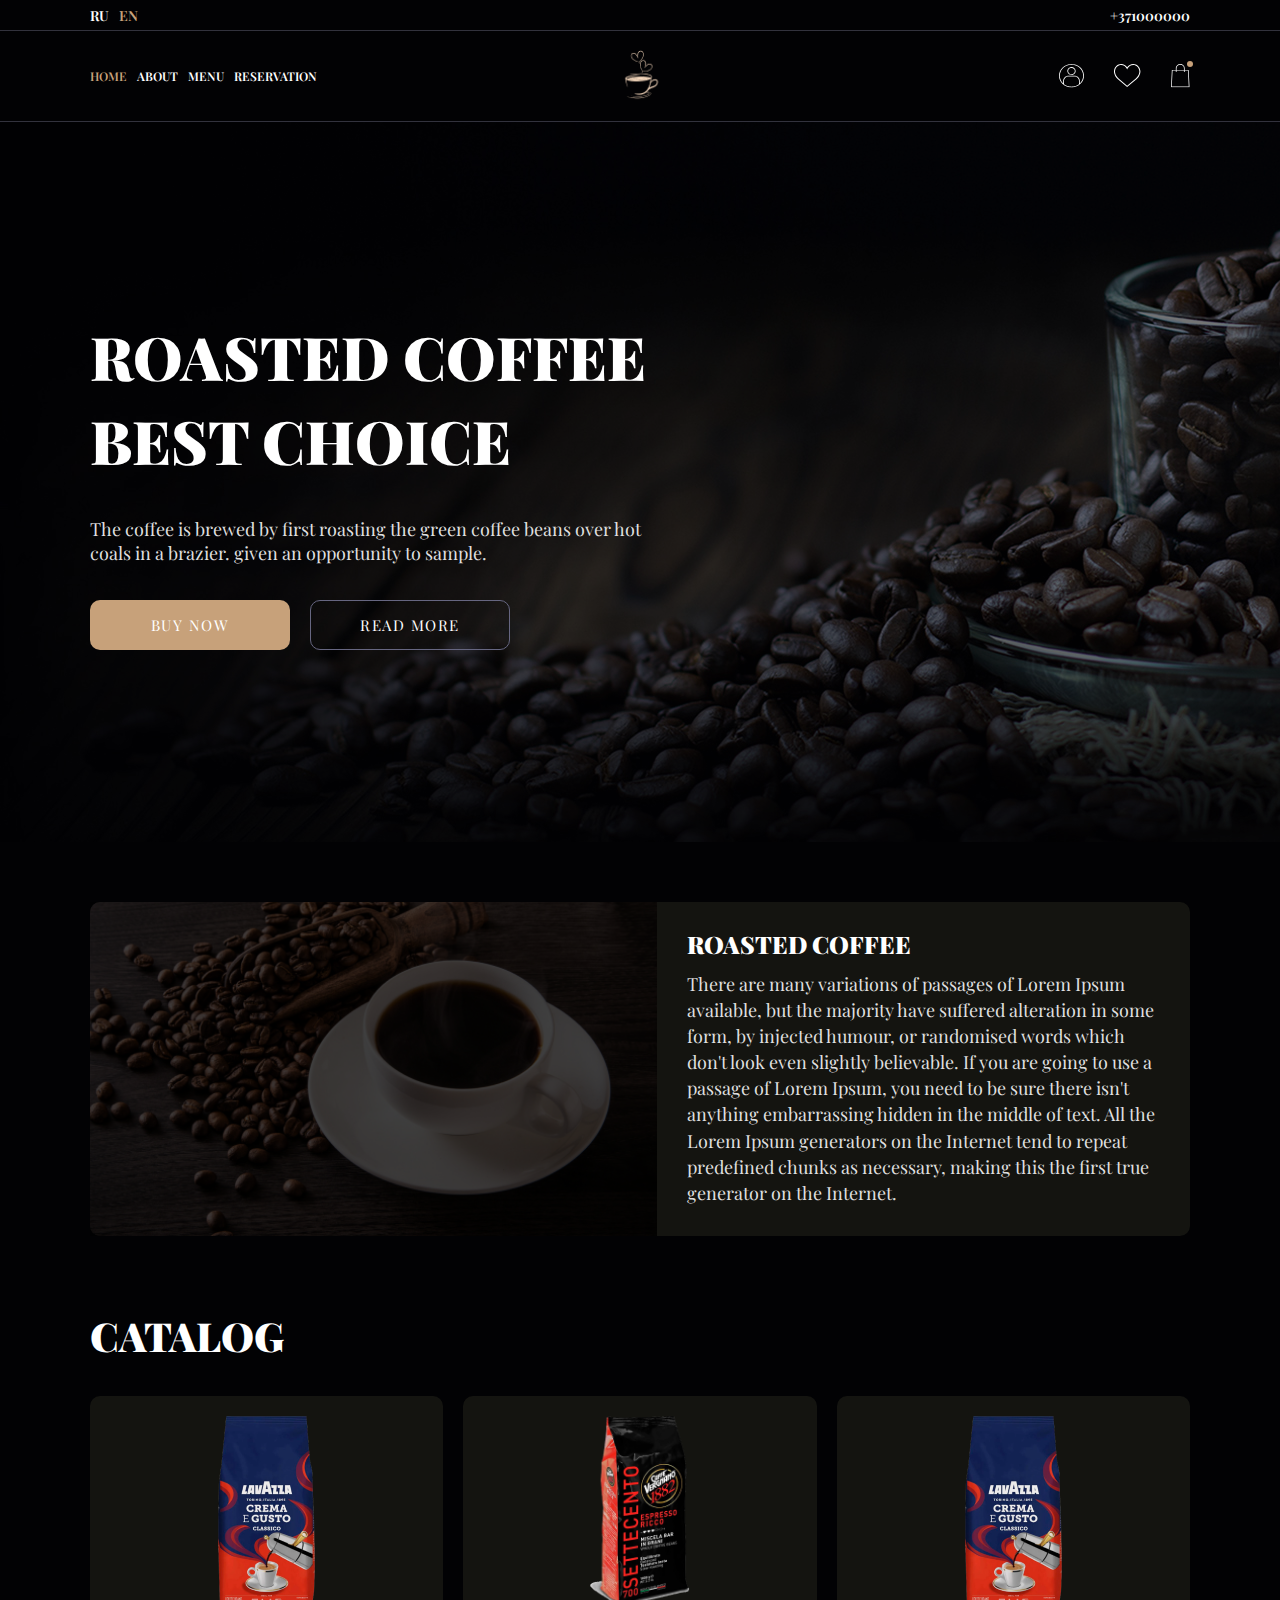
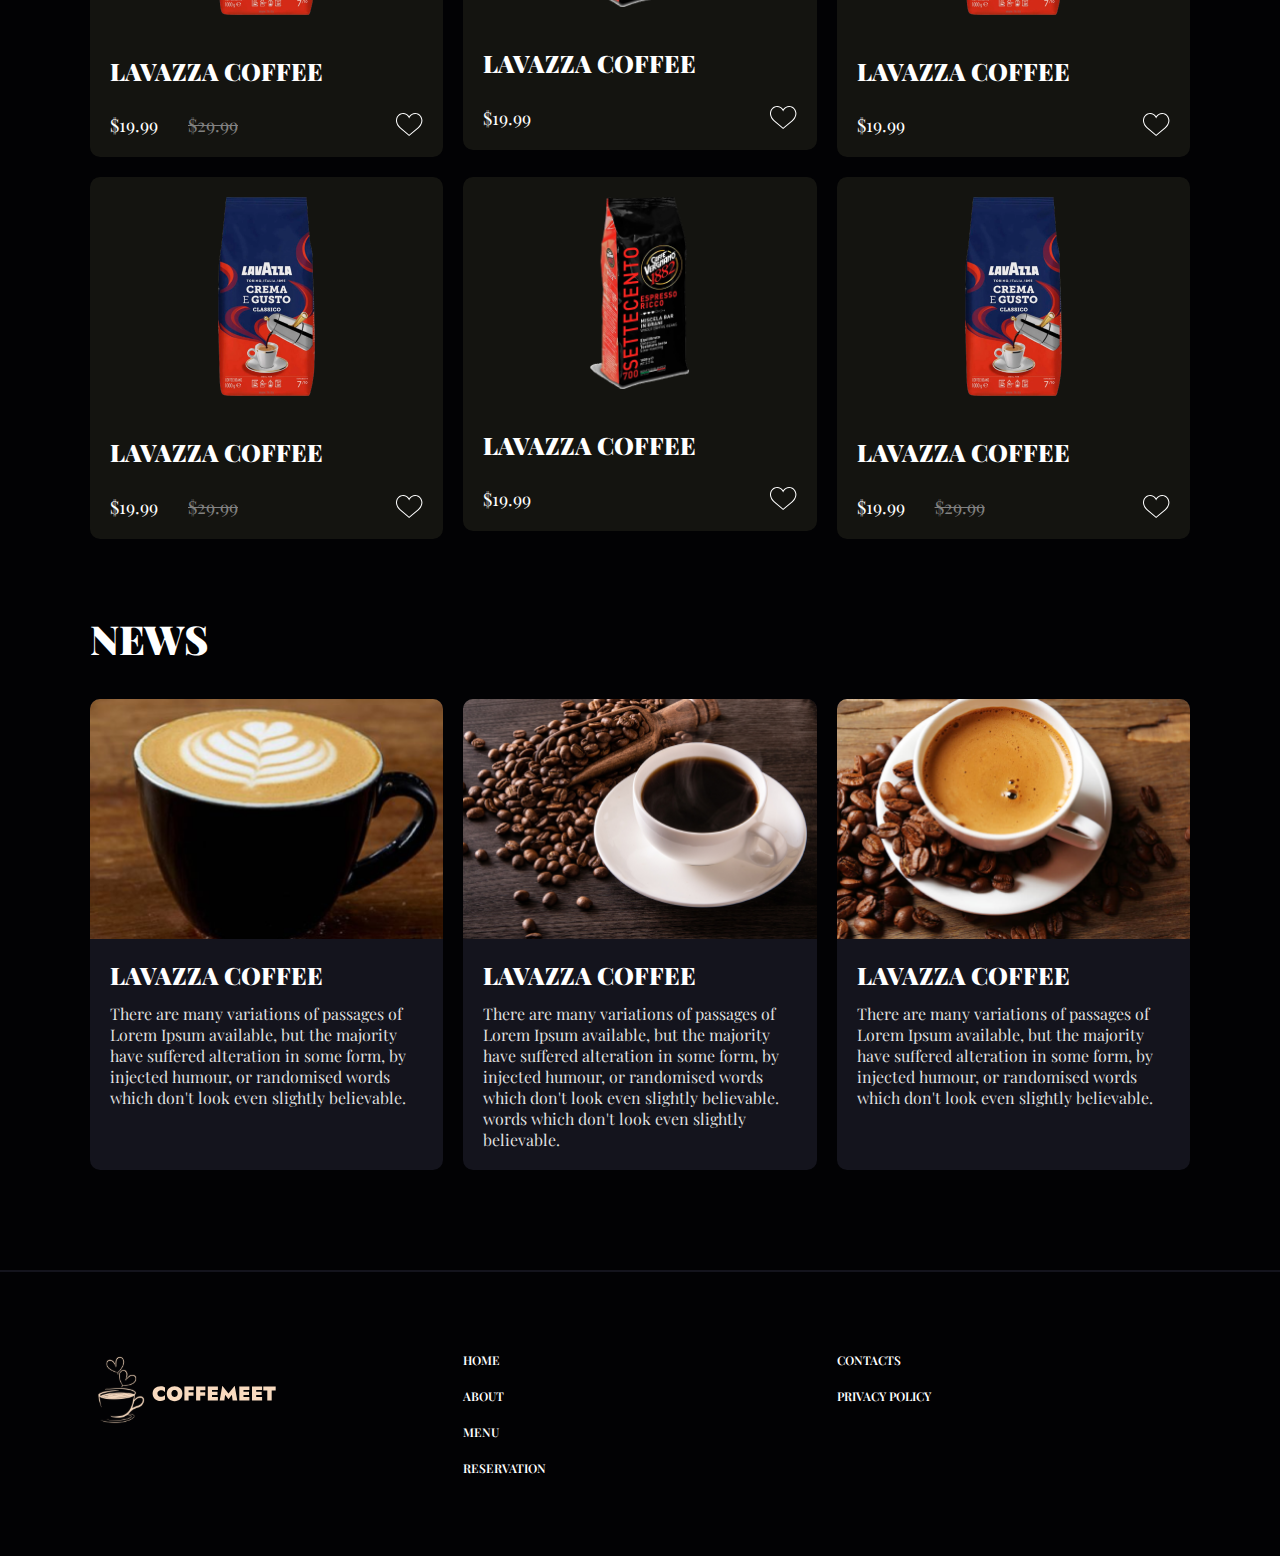
<file: index.html>
<!DOCTYPE html>
<html lang="en">
<head>
    <meta charset="UTF-8">
    <meta name="viewport" content="width=device-width, initial-scale=1.0">
    <title>Main page</title>
    <link rel="stylesheet" href="/css/style.css">
</head>
<body>
    <header class="header">
            <div class="header__line">
                <div class="container">
                    <div class="header__line-wrappeer">
                        <div class="header__lng">
                            <a href="#">Ru</a>
                            <a href="#" class="active">En</a>
                        </div>
                        <a href="#" class="header__phone">+371000000</a>  
                    </div>
                </div>
            </div>
        <div class="container">
            <div class="header__wrapper">
                <div class="header__block">
                    <nav class="nav">
                        <a class="nav__link active" href="#">Home</a>
                        <a class="nav__link" href="#">About</a>
                        <a class="nav__link" href="#">Menu</a>
                        <a class="nav__link" href="#">Reservation</a>
                    </nav>
                </div>
                <a href="#" class="logo">
                    <img src="/img/logo.png" alt="logo">
                </a>
                <div class="header__block right">
                    <div class="header__actions">

                    <a class="header__link" href="">
                        <img src="/img/profile.svg" alt="profile">
                    </a>

                    <a class="header__link" href="">
                        <img src="/img/favorite.svg" alt="favorite">
                    </a>

                    <a class="header__link" href="">
                        <img src="/img/cart.svg" alt="cart">
                        <span class="header__link-event"></span>
                    </a>
                    </div>
                </div>
            </div>
        </div>
    </header>
    <div class="intro" style="background-image: url(/img/intro1.jpg);">
        <div class="container">
            <div class="intro__wrapper">
                <div class="intro__block">
                    <h1 class="intro__title">Roasted coffee best choice</h1>
                    <p class="intro__text">
                        The coffee is brewed by first roasting the green coffee beans over hot coals in a brazier. given an opportunity to sample.
                    </p>
                    <div class="intro__actions" >
                        <a class="btn btn-main" href="#">
                            Buy now
                        </a>
                        <a class="btn btn-secondary" href="#">
                            read more
                        </a>
                            
                    </div>
                </div>
            </div>
            <!-- /intro__wrapper -->
        </div> 
        <!-- /container -->
    </div>  
    <!-- /intro  -->
    <div class="container">
        <div class="info__block">
            <div class="info__img-wrapper">
                <img class="info__img" src="/img/info.jpg" alt="">
            </div>
            <div class="info__item">
                <div class="info__title">
                    Roasted Coffee
                </div>
                <div class="info__text">
                    There are many variations of passages of Lorem Ipsum available, but the majority have suffered alteration in some form, by injected humour, or randomised words which don't look even slightly believable. If you are going to use a passage of Lorem Ipsum, you need to be sure there isn't anything embarrassing hidden in the middle of text. All the Lorem Ipsum generators on the Internet tend to repeat predefined chunks as necessary, making this the first true generator on the Internet.
                </div>
            </div>
        </div>
    </div>
    <!-- info -->
    <div class="container">
        <h2 class="block__title">
            Catalog
        </h2>
        <div class="block__wrapper">
            <div class="products__block">
                <a class="products__item" href="/opened_product.html">
                    <img class="products__img" src="/img/product.png" alt="">
                    <h3 class="products__title">
                        Lavazza coffee
                    </h3>
                    <div class="products__footer">
                        <div class="products__price">
                            $19.99
                            <del>$29.99</del>
                        </div>
                        <button type="button" class="products__favorite">
                            <img src="/img/favorite.svg" alt="">
                        </button>
                    </div>
                </a>
            </div>
            <!-- 2 block -->
            <div class="products__block">
                <a class="products__item" href="#">
                    <img class="products__img" src="/img/product2 1.png" alt="">
                    <h3 class="products__title">
                        Lavazza coffee
                    </h3>
                    <div class="products__footer">
                        <div class="products__price">
                            $19.99
                            
                        </div>
                        <button type="button" class="products__favorite">
                            <img src="/img/favorite.svg" alt="">
                        </button>
                    </div>
                </a>
            </div>
            <!-- 3 block -->
            <div class="products__block">
                <a class="products__item" href="#">
                    <img class="products__img" src="/img/product.png" alt="">
                    <h3 class="products__title">
                        Lavazza coffee
                    </h3>
                    <div class="products__footer">
                        <div class="products__price">
                            $19.99
                           
                        </div>
                        <button type="button" class="products__favorite">
                            <img src="/img/favorite.svg" alt="">
                        </button>
                    </div>
                </a>
            </div>
            <!-- 4 block -->
            <div class="products__block">
                <a class="products__item" href="/opened_product.html">
                    <img class="products__img" src="/img/product.png" alt="">
                    <h3 class="products__title">
                        Lavazza coffee
                    </h3>
                    <div class="products__footer">
                        <div class="products__price">
                            $19.99
                            <del>$29.99</del>
                        </div>
                        <button type="button" class="products__favorite">
                            <img src="/img/favorite.svg" alt="">
                        </button>
                    </div>
                </a>
            </div>
            <!-- 5 -->
            <div class="products__block">
                <a class="products__item" href="#">
                    <img class="products__img" src="/img/product2 1.png" alt="">
                    <h3 class="products__title">
                        Lavazza coffee
                    </h3>
                    <div class="products__footer">
                        <div class="products__price">
                            $19.99
                            
                        </div>
                        <button type="button" class="products__favorite">
                            <img src="/img/favorite.svg" alt="">
                        </button>
                    </div>
                </a>
            </div>
            <!-- 6 -->
            <div class="products__block">
                <a class="products__item" href="#">
                    <img class="products__img" src="/img/product.png" alt="">
                    <h3 class="products__title">
                        Lavazza coffee
                    </h3>
                    <div class="products__footer">
                        <div class="products__price">
                            $19.99
                            <del>$29.99</del>
                        </div>
                        <button type="button" class="products__favorite">
                            <img src="/img/favorite.svg" alt="">
                        </button>
                    </div>
                </a>
            </div>

        </div>
        <div class="block__title">
            News
        </div>
        <div class="news__wrapper">
            <div class="news__block">
                <a href="#" class="news__item">
                    <img class="news__img"  src="img/product1.1.png" alt="coffee">
                    <div class="news__content">
                        <h3 class="news__title">
                            Lavazza coffee
                        </h3>
                        <p class="news__text">There are many variations of passages of Lorem Ipsum available, but the majority have suffered alteration in some form, by injected humour, or randomised words which don't look even slightly believable.</p>
                    </div>
                </a>
            </div>
            <div class="news__block">
                <a href="#" class="news__item">
                    <img class="news__img"  src="img/product1.2.png" alt="coffee">
                    <div class="news__content">
                        <h3 class="news__title">
                            Lavazza coffee
                        </h3>
                        <p class="news__text">There are many variations of passages of Lorem Ipsum available, but the majority have suffered alteration in some form, by injected humour, or randomised words which don't look even slightly believable. words which don't look even slightly believable.</p>
                    </div>
                </a>
            </div>
            <div class="news__block">
                <a href="#" class="news__item">
                    <img class="news__img"  src="img/product1.3.png" alt="coffee">
                    <div class="news__content">
                        <h3 class="news__title">
                            Lavazza coffee
                        </h3>
                        <p class="news__text">There are many variations of passages of Lorem Ipsum available, but the majority have suffered alteration in some form, by injected humour, or randomised words which don't look even slightly believable.</p>
                    </div>
                </a>
            </div>
        </div>
    </div>

    <footer class="footer">
        <div class="container">
            <div class="footer__wrapper">
                <div class="footer__block">
                    <a href="#" class="footer__logo">
                        <img src="/img/footer-logo.svg" alt="">
                    </a>
                </div>
                <div class="footer__block">
                    <nav class="nav nav-footer">
                        <a class="nav__link" href="#">Home</a>
                        <a class="nav__link" href="#">About</a>
                        <a class="nav__link" href="#">Menu</a>
                        <a class="nav__link" href="#">Reservation</a>
                    </nav>
                </div>
                <div class="footer__block">
                    <nav class="nav nav-footer">
                        <a class="nav__link" href="#">Contacts</a>
                        <a class="nav__link" href="#">Privacy policy</a>
                    </nav>
                </div>
            </div>
        </div>
    </footer>
</body>
</html>
</file>
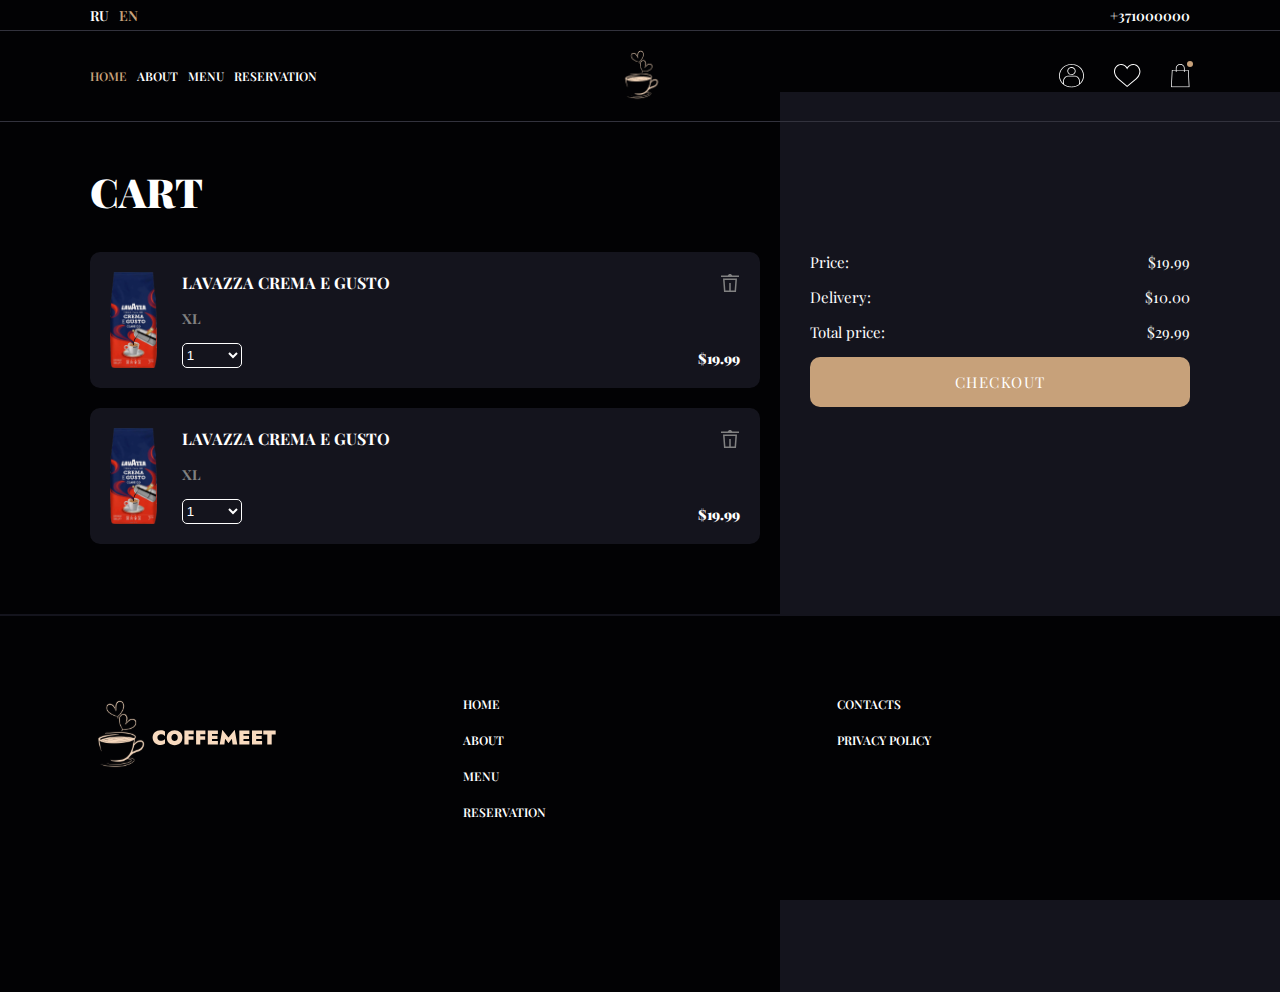
<file: checkout.html>
<!DOCTYPE html>
<html lang="en">
<head>
    <meta charset="UTF-8">
    <meta name="viewport" content="width=device-width, initial-scale=1.0">
    <title>Main page</title>
    <link rel="stylesheet" href="/css/style.css">
</head>
<body>
 <div class="checkout__page">
    <header class="header">
        <div class="header__line">
            <div class="container">
                <div class="header__line-wrappeer">
                    <div class="header__lng">
                        <a href="#">Ru</a>
                        <a href="#" class="active">En</a>
                    </div>
                    <a href="#" class="header__phone">+371000000</a>  
                </div>
            </div>
        </div>
    <div class="container">
        <div class="header__wrapper">
            <div class="header__block">
                <nav class="nav">
                    <a class="nav__link active" href="#">Home</a>
                    <a class="nav__link" href="#">About</a>
                    <a class="nav__link" href="#">Menu</a>
                    <a class="nav__link" href="#">Reservation</a>
                </nav>
            </div>
            <a href="#" class="logo">
                <img src="/img/logo.png" alt="logo">
            </a>
            <div class="header__block right">
                <div class="header__actions">

                <a class="header__link" href="">
                    <img src="/img/profile.svg" alt="profile">
                </a>

                <a class="header__link" href="">
                    <img src="/img/favorite.svg" alt="favorite">
                </a>

                <a class="header__link" href="">
                    <img src="/img/cart.svg" alt="cart">
                    <span class="header__link-event"></span>
                </a>
                </div>
            </div>
        </div>
    </div>
</header>

<div class="checkout">
    <div class="container">
        <div class="block__title">
            Cart
        </div>
        <div class="checkout__wrapper">
            <div class="checkout__block">
                <div class="checkout__table">
                    <img src="/img/product 2.0.png" alt="" class="checkout__img">
                    <div class="checkout__table-item">
                        <div class="checkout__title">
                            Lavazza Crema E Gusto
                        </div>
                        <div class="checkout__size">
                            XL
                        </div>
                        <div class="select">
                            <select name="" id="">
                                <option value="">1</option>
                                <option value="">2</option>
                                <option value="">3</option>
                                <option value="">4</option>
                                <option value="">5</option>
                                <option value="">6</option>
                                <option value="">7</option>
                                <option value="">8</option>
                                <option value="">9</option>
                                <option value="">10</option>
                            </select>
                        </div>
                    </div>
                    <div class="checkout__actions">
                        <a href="" class="checkout__remove">
                            <img src="/img/Basket.svg" alt="">
                        </a>
                        <div class="checkout__price">$19.99</div>

                    </div>
                </div>
                <div class="checkout__table">
                    <img src="/img/product 2.0.png" alt="" class="checkout__img">
                    <div class="checkout__table-item">
                        <div class="checkout__title">
                            Lavazza Crema E Gusto
                        </div>
                        <div class="checkout__size">
                            XL
                        </div>
                        <div class="select">
                            <select name="" id="">
                                <option value="">1</option>
                                <option value="">2</option>
                                <option value="">3</option>
                                <option value="">4</option>
                                <option value="">5</option>
                                <option value="">6</option>
                                <option value="">7</option>
                                <option value="">8</option>
                                <option value="">9</option>
                                <option value="">10</option>
                            </select>
                        </div>
                    </div>
                    <div class="checkout__actions">
                        <a href="" class="checkout__remove">
                            <img src="/img/Basket.svg" alt="">
                        </a>
                        <div class="checkout__price">$19.99</div>

                    </div>
                </div>
    </div>
    <div class="checkout__total">
        <div class="checkout__total-row">
            <div class="title">Price:</div>
            <div class="count">$19.99</div>
        </div>
        <div class="checkout__total-row">
            <div class="title">Delivery:</div>
            <div class="count">$10.00</div>
    </div>
    <div class="checkout__total-row">
        <div class="title">Total price:</div>
        <div class="count">$29.99</div>
</div>
<a href="#" class="btn btn-main btn-full">CHECKOUT</a>
   </div>
</div>
    </div>
</div>

<footer class="footer">
    <div class="container">
        <div class="footer__wrapper">
            <div class="footer__block">
                <a href="#" class="footer__logo">
                    <img src="/img/footer-logo.svg" alt="">
                </a>
            </div>
            <div class="footer__block">
                <nav class="nav nav-footer">
                    <a class="nav__link" href="#">Home</a>
                    <a class="nav__link" href="#">About</a>
                    <a class="nav__link" href="#">Menu</a>
                    <a class="nav__link" href="#">Reservation</a>
                </nav>
            </div>
            <div class="footer__block">
                <nav class="nav nav-footer">
                    <a class="nav__link" href="#">Contacts</a>
                    <a class="nav__link" href="#">Privacy policy</a>
                </nav>
            </div>
        </div>
    </div>
</footer>
 </div>
</body>
</html>
</file>
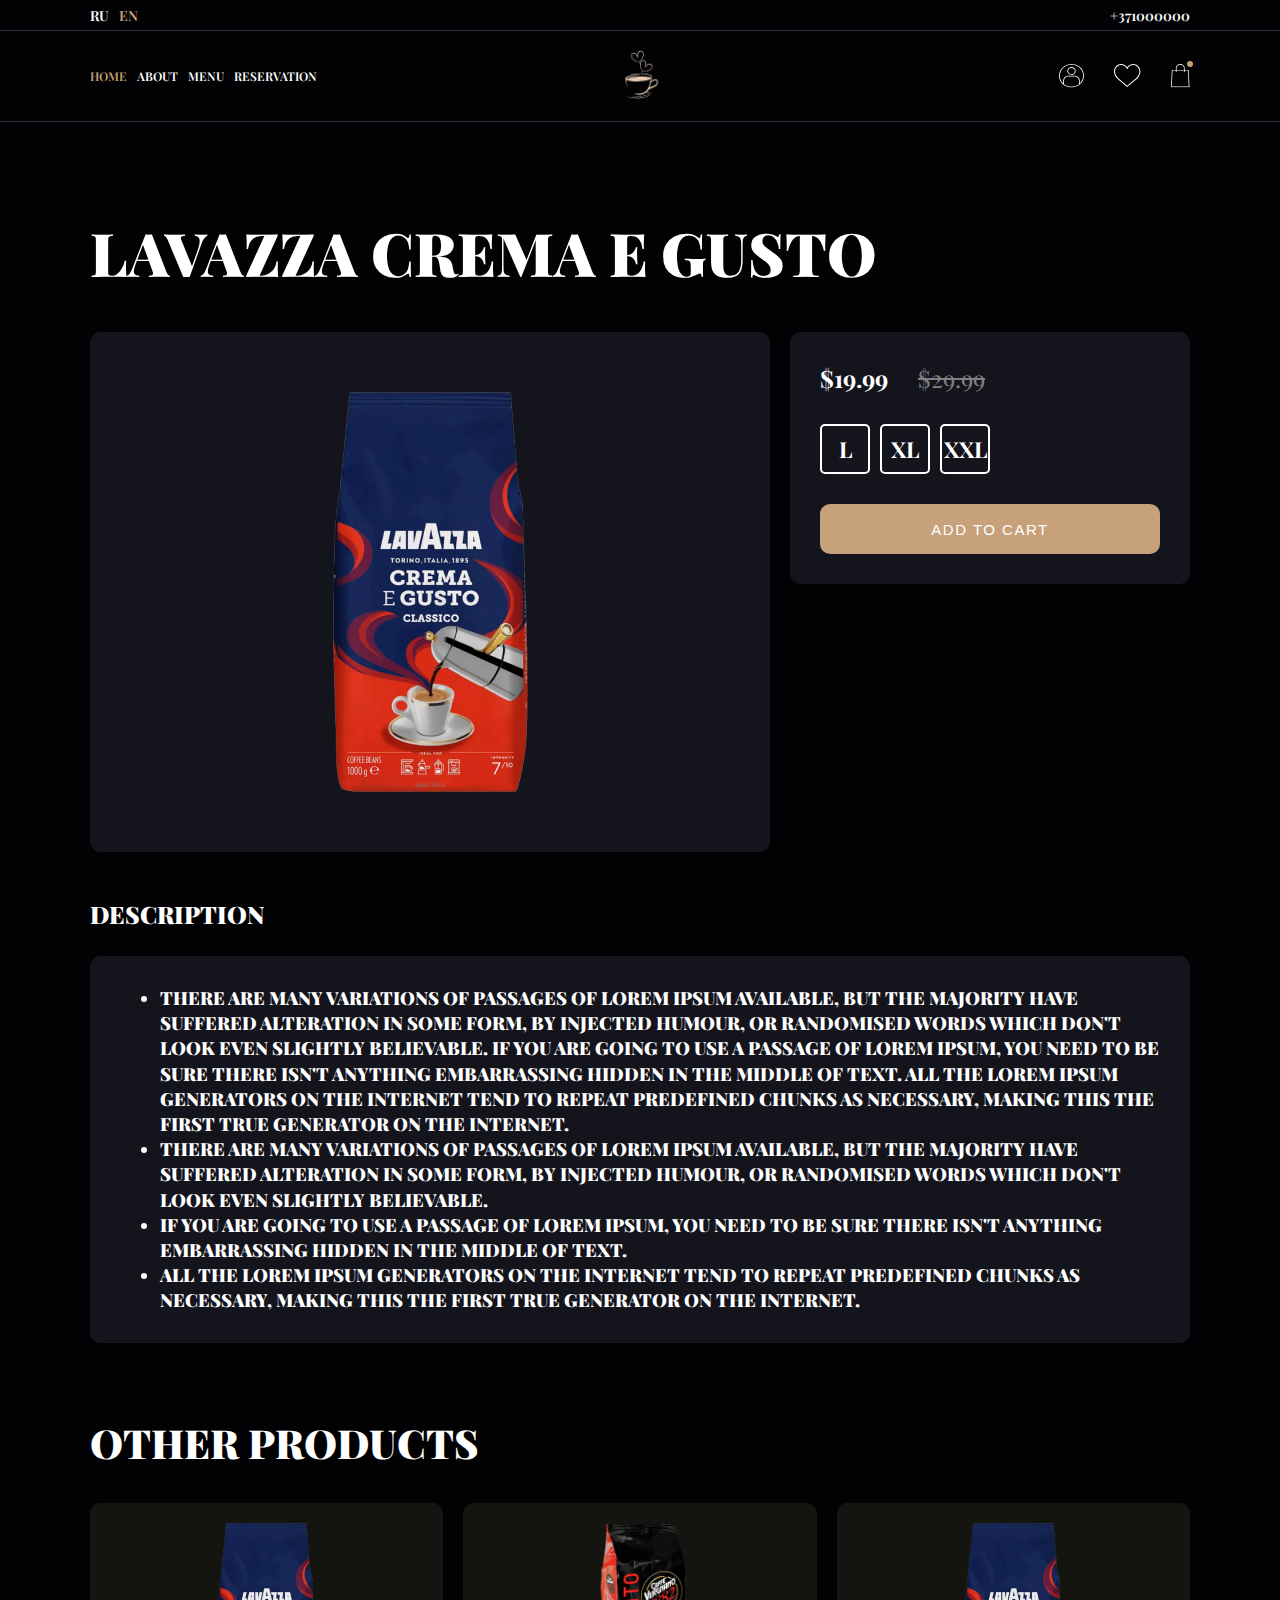
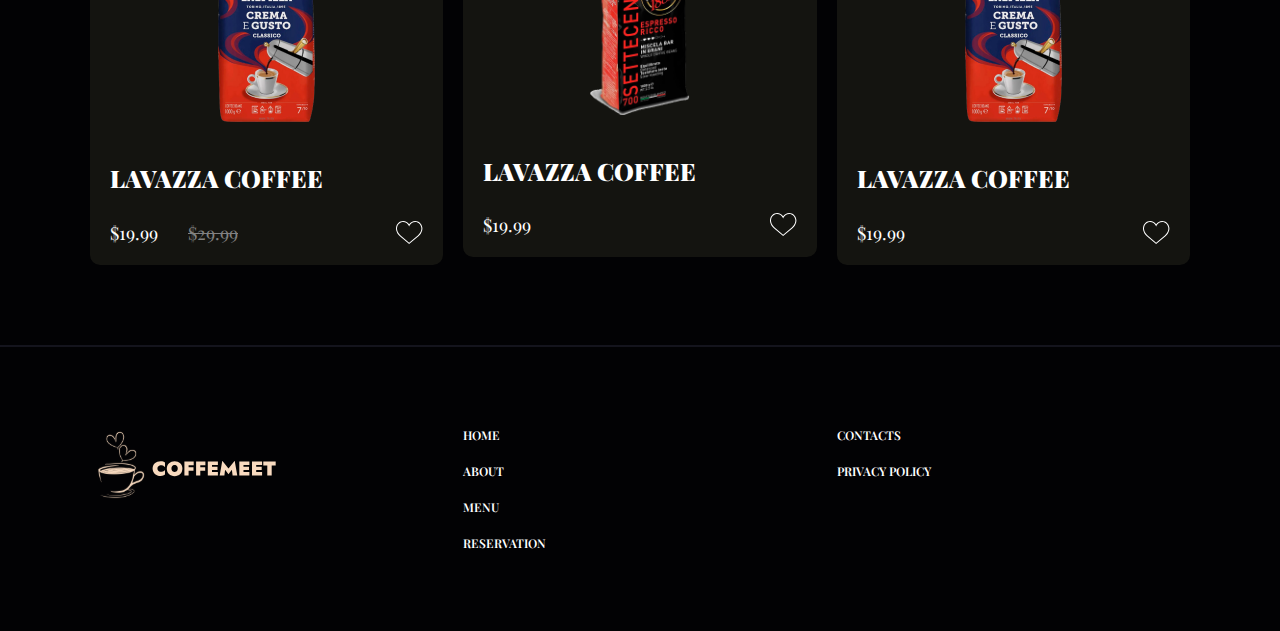
<file: opened_product.html>
<!DOCTYPE html>
<html lang="en">
<head>
    <meta charset="UTF-8">
    <meta name="viewport" content="width=device-width, initial-scale=1.0">
    <title>Main page</title>
    <link rel="stylesheet" href="/css/style.css">
</head>

    <header class="header">
            <div class="header__line">
                <div class="container">
                    <div class="header__line-wrappeer">
                        <div class="header__lng">
                            <a href="#">Ru</a>
                            <a href="#" class="active">En</a>
                        </div>
                        <a href="#" class="header__phone">+371000000</a>  
                    </div>
                </div>
            </div>
        <div class="container">
            <div class="header__wrapper">
                <div class="header__block">
                    <nav class="nav">
                        <a class="nav__link active" href="#">Home</a>
                        <a class="nav__link" href="#">About</a>
                        <a class="nav__link" href="#">Menu</a>
                        <a class="nav__link" href="#">Reservation</a>
                    </nav>
                </div>
                <a href="#" class="logo">
                    <img src="/img/logo.png" alt="logo">
                </a>
                <div class="header__block right">
                    <div class="header__actions">

                    <a class="header__link" href="">
                        <img src="/img/profile.svg" alt="profile">
                    </a>

                    <a class="header__link" href="">
                        <img src="/img/favorite.svg" alt="favorite">
                    </a>

                    <a class="header__link" href="">
                        <img src="/img/cart.svg" alt="cart">
                        <span class="header__link-event"></span>
                    </a>
                    </div>
                </div>
            </div>
        </div>
    </header>

    <div class="container">

        <div class="product">
            <div class="block__title">
                Lavazza Crema E Gusto
            </div>

            <div class="product__wrapper">
                <div class="product__image">
                    <div class="product__item">
                        <img class="product__picture" src="/img/product 2.0.png" alt="">
                    </div>
                    
                </div>
                <div class="product__info">
                    <div class="product__item">
                        <div class="product__price">
                            $19.99
                            <del>$29.99</del>
                        </div>
                        
                            <form action="/checkout.html" class="product__form">
                                <div class="radio__wrapper">
                                <div class="radio">
                                    <input type="radio" class="radio__input" id="radio_1" name="product__size" required>
                                    <label for="radio_1" class="radio__label">L</label>
                                </div>
                                <div class="radio">
                                    <input type="radio" class="radio__input" id="radio_2" name="product__size" required>
                                    <label for="radio_2" class="radio__label">XL</label>
                                </div>
                                <div class="radio">
                                    <input type="radio" class="radio__input" id="radio_3" name="product__size" required>
                                    <label for="radio_3" class="radio__label">XXL</label>
                                </div>
                                </div>
                                <button class="btn btn-main btn-full" type="submit">ADd to cart</button>
                            </form>
                        </div>
                    </div>
                </div>
                <div class="product__footer">
                    <div class="block__title">
                        <div class="block__title">
                            Description
                        </div>
                        <div class="product__item">
                            <ul>
                                <li>There are many variations of passages of Lorem Ipsum available, but the majority have suffered alteration in some form, by injected humour, or randomised words which don't look even slightly believable. If you are going to use a passage of Lorem Ipsum, you need to be sure there isn't anything embarrassing hidden in the middle of text. All the Lorem Ipsum generators on the Internet tend to repeat predefined chunks as necessary, making this the first true generator on the Internet. </li>
                                <li>There are many variations of passages of Lorem Ipsum available, but the majority have suffered alteration in some form, by injected humour, or randomised words which don't look even slightly believable.</li>
                                <li>If you are going to use a passage of Lorem Ipsum, you need to be sure there isn't anything embarrassing hidden in the middle of text. </li>
                                <li>All the Lorem Ipsum generators on the Internet tend to repeat predefined chunks as necessary, making this the first true generator on the Internet.</li>
                            </ul>
                        </div>
                    </div>
                </div>
            </div>
        </div>
        <div class="container">
        <h2 class="block__title">
            Other Products
        </h2>
        
        <div class="block__wrapper">
            <div class="products__block">
                <a class="products__item" href="#">
                    <img class="products__img" src="/img/product.png" alt="">
                    <h3 class="products__title">
                        Lavazza coffee
                    </h3>
                    <div class="products__footer">
                        <div class="products__price">
                            $19.99
                            <del>$29.99</del>
                        </div>
                        <button type="button" class="products__favorite">
                            <img src="/img/favorite.svg" alt="">
                        </button>
                    </div>
                </a>
            </div>
            <!-- 2 block -->
            <div class="products__block">
                <a class="products__item" href="#">
                    <img class="products__img" src="/img/product2 1.png" alt="">
                    <h3 class="products__title">
                        Lavazza coffee
                    </h3>
                    <div class="products__footer">
                        <div class="products__price">
                            $19.99
                            
                        </div>
                        <button type="button" class="products__favorite">
                            <img src="/img/favorite.svg" alt="">
                        </button>
                    </div>
                </a>
            </div>
            <!-- 3 block -->
            <div class="products__block">
                <a class="products__item" href="#">
                    <img class="products__img" src="/img/product.png" alt="">
                    <h3 class="products__title">
                        Lavazza coffee
                    </h3>
                    <div class="products__footer">
                        <div class="products__price">
                            $19.99
                           
                        </div>
                        <button type="button" class="products__favorite">
                            <img src="/img/favorite.svg" alt="">
                        </button>
                    </div>
                </a>
            </div>

        
        </div>
        </div>
    </div>
    

    <footer class="footer">
        <div class="container">
            <div class="footer__wrapper">
                <div class="footer__block">
                    <a href="#" class="footer__logo">
                        <img src="/img/footer-logo.svg" alt="">
                    </a>
                </div>
                <div class="footer__block">
                    <nav class="nav nav-footer">
                        <a class="nav__link" href="#">Home</a>
                        <a class="nav__link" href="#">About</a>
                        <a class="nav__link" href="#">Menu</a>
                        <a class="nav__link" href="#">Reservation</a>
                    </nav>
                </div>
                <div class="footer__block">
                    <nav class="nav nav-footer">
                        <a class="nav__link" href="#">Contacts</a>
                        <a class="nav__link" href="#">Privacy policy</a>
                    </nav>
                </div>
            </div>
        </div>
    </footer>
</body>
</html>
</file>
<file: css/style.css>
@import url('https://fonts.googleapis.com/css2?family=Jost:wght@400;500;600;700;900&family=Noto+Sans:wght@400;700&family=Playfair+Display&display=swap');

*,*:before,*:after {
    box-sizing: border-box;
}

a {
    text-decoration: none;
    color: #fff;
}

img {
    display: block;
}

body {
    margin: 0;
    background-color: #020204;
    font-family: 'Jost', sans-serif;
    font-family: 'Noto Sans', sans-serif;
    font-family: 'Playfair Display', serif;
    color: #fff;
}

.container {
    width: 1100px;
    margin: 0 auto;
}

.btn {
    min-width: 200px;
    height: 50px;
    display: inline-flex;
    justify-content: center;
    align-items: center;
    font-size: 15px;
    letter-spacing: 0.1em;
    text-transform: uppercase;
    border-radius: 10px;
    transition: background-color .2s ease;
    border: 0;
    cursor: pointer;
    color: #fff;
}

.btn-main {
    background-color: #C7A17A;
}

.btn-secondary {
    border: 1px solid #666681;
}

.btn-secondary:hover {
    background-color: #666681;
}

.btn-main:hover {
    background-color: #6c5239;
}

.btn-full {
    width: 100%;
}
/* header */

.header {
    border-bottom: 1px solid #32323D;
}

.header__line {
    border-bottom: 1px solid #32323D;
}

.header__line-wrappeer {
    height: 30px;
    display: flex;
    align-items: center;
    justify-content: space-between;
}


.header__lng {
    display: flex;
}

.header__lng a.active {
    color: #C7A17A;
}

.header__lng a {
    margin-right: 10px;
    color: #fff;
    font-weight: 600;
    text-transform: uppercase;
    font-size: 14px;
}

.header__phone {
    color: #fff;
    font-weight: 600;
    font-size: 14px;
}

.header__wrapper {
    height: 90px;
    display: flex;
    align-items: center;
    justify-content: space-between;
}

.header__block {
    width: 45%;
}

.header__block.right {
    display: flex;
    justify-content: flex-end;
}

.nav {
    display: flex;
}

.nav-footer {
    flex-direction: column;
    align-items: flex-start;
}

.nav-footer .nav__link {
    margin-right: 0;
    margin-bottom: 20px;
}

.nav__link {
    margin-right: 10px;
    color: #fff;
    font-size: 12px;
    font-weight: 600;
    text-transform: uppercase;
    transition: color 2.s ease;
}

.nav__link:hover {
    color: #C7A17A;
}

.nav__link.active {
    color: #C7A17A;
}

.logo img {
    height: 54px;
}

.header__actions {
    display: flex;
}

.header__link {
    margin-right: 30px;
    position: relative;
}

.header__link:last-child {
    margin-right: 0;
}

.header__link-event {
    width: 6px;
    height: 6px;
    background-color: #C7A17A;;
    display: block;
    border-radius: 50%;
    position: absolute;
    top: -3px;
    right: -3px;
}

/* Intro */

.intro {
    margin-bottom: 60px;
    background-repeat: no-repeat;
    background-size: cover;
    position: relative;
}

.intro:after {
    width: 100%;
    height: 100%;
    content: '';
    position: absolute;
    top: 0;
    left: 0;
    background-color: rgba(2, 2, 4, 0.55);
}

.intro__wrapper {
    padding: 20px 0;
    min-height: 720px;
    display: flex;
    align-items: center;
    position: relative;
    z-index: 2;
}

.intro__block {
    max-width: 560px;
}


 .intro__title {
    margin: 0 0 35px;
    font-size: 60px;
    font-weight: 900;
    line-height: 1.4;
    text-transform: uppercase;
 }

 .intro__text {
    margin: 0 0 35px;
    font-size: 18px;
    color: #dfdfdf;
 }

 .intro__actions {
    display: flex;
 }

 .intro__actions .btn-main {
    margin-right: 20px;
 }

 /* info */

 .info__block {
    margin-bottom: 80px;
    display: flex;
    border-radius: 10px;
    background-color: #141410;
 }

 .info__img-wrapper {
    position: relative;
 }

 .info__img-wrapper:after {
    width: 100%;
    height: 100%;
    position: absolute;
    top: 0;
    left: 0;
    background-color: rgba(0, 0, 0, 0.5);
    content: '';
 }

 .info__img {
    border-radius: 10px 0 0 10px;
    width: 100%;
    height: 100%;
    object-fit: cover;
 }

 .info__item {
    padding: 30px;
 }

 .info__title {
    margin-bottom: 15px;
    font-size: 24px;
    font-weight: 900;
    line-height: 1;
    text-transform: uppercase;
    
 }

 .info__text {
    max-width: 500px;
    font-size: 18px;
    color: #dfdfdf;
    line-height: 1.45;
 }

 /*  */

 .block__title {
    margin: 0 0 40px;
    font-size: 40px;
    line-height: 1;
    font-weight: 900;
    color: white;
    text-transform: uppercase;
 }

 .block__wrapper {
    display: flex;
    flex-wrap: wrap;
    margin: 0 -10px 60px;
 }

 /* products */

.products__wrapper {
    display: flex;
    flex-wrap: wrap;
    margin: 0 -10px 80px;
}

.products__block {
    width: 33.33%;
    padding: 0 10px;
    margin-bottom: 20px;
}

.products__item {
    padding: 20px;
    background-color: #141410;
    border-radius: 10px;
    transform: background-color .2s ease;
    display: block;
}

.products__item:hover {
    background-color: #22222f;
}

.products__img {
    max-height: 200px;
    max-width: 100px;
    margin: 0 auto 40px;
    display: block;
    
}

.products__title {
    margin: 0 0 25px;
    font-size: 24px;
    font-weight: 900;
    line-height: 1.4;
    text-transform: uppercase;
}

.products__footer {
    display: flex;
    justify-content: space-between;
    align-items: center;
}

.products__price {
    display: flex;
    font-size: 18px;
    
}

.products__price del {
    margin-left: 30px;
    color: #818181;
}

.products__favorite {
    background: none;
    padding: 0;
    cursor: pointer;
    border: 0;
}

 /* /products */







 /* News */

 .news__wrapper {
    display: flex;
    flex-wrap: wrap;
    margin: 0 -10px 80px;
 }

 .news__block {
    width: 33.33%;
    padding: 0 10px;
    margin-bottom: 20px;
 }

 .news__item {
    border-radius: 10px;
    min-height: 100%;
    display: block;
    background-color: #14141D;
    transform: background-color .2s ease;
 }

 .news__item:hover {
    background-color: #22222f;
 }

.news__img {
    height: 240px;
    width: 100%;
    object-fit: cover;
    border-top-right-radius: 10px;
    border-top-left-radius: 10px;

}

 .news__content {
    padding: 20px;
 }

 .news__title {
    margin: 0 0 10px;
    font-size: 24px;
    font-weight: 900;
    line-height: 1.4;
    text-transform: uppercase;
 }

.news__text {
    margin: 0;
    color: #dfdfdf;
}

 /* /News */






 /* footer */

.footer {
    border-top: 2px solid #14141D;
    padding-top: 80px;
    padding-bottom: 60px;
    background-color: #020204;
    position: relative;
    z-index: 2;
}

.footer__wrapper {
    display: flex;
    margin: 0 -10px;
}

.footer__block {
    width: 33.33%;
    padding: 0 10px;
}
 
 /* /footer */

 /* product */

.product {
    padding-top: 100px;
}

.product .block__title {
    margin-bottom: 50px;
    font-size: 60px;
}

.product__wrapper {
    display: flex;
    margin: 0 -10px;
    margin-bottom: 50px;
}

.product__image {
    flex: 1;
    padding: 0 10px;
}

.product__image .product__item {
    padding: 60px;
}

.product__picture {
    height: 400px;
    max-width: 100%;
    display: block;
    margin: 0 auto;
}

.product__info {
    width: 420px;
    padding: 0 10px;
}

.product__item {
    padding: 30px;
    background-color: #14141D;
    border-radius: 10px;
}

.product__item ul {
    margin: 0;
    font-size: 18px;
    line-height: 1.4;
}

.product__price {
    display: flex;
    font-size: 24px;
    font-weight: 700;
}

.product__price del {
    margin-left: 30px;
    color: #818181;
    font-weight: 400;
}

.radio__wrapper {
    padding-top: 30px;
    display: flex;
    margin-bottom: 30px;
}

.radio {
    margin-right: 10px;
    position: relative;
}

.radio__input {
    opacity: 0;
    position: absolute;
}

.radio__input:checked + .radio__label {
    color: #C7A17A;
    border-color: #C7A17A;
}

.radio__label {
    width: 50px;
    height: 50px;
    display: flex;
    align-items: center;
    justify-content: center;
    border-radius: 5px;
    border: 2px solid #fff;
    font-size: 22px;
    font-weight: 700;
    text-transform: uppercase;
    cursor: pointer;
    transition: color ,2s ease;
}

.radio__label:hover {
    color: #C7A17A;
}

.product__footer {
    margin-bottom: 80px;
}

.product__footer .block__title {
    font-size: 24px;
    margin-bottom: 30px;
}
 /* ./product */

 /* checkout */

.checkout {
    flex: 1;
    padding-top: 50px;
}

.checkout__wrapper {
    display: flex;
}

.checkout__block {
    flex: 1;
    margin-right: 50px;
}

.checkout__total {
    width: 380px;
    position: relative;
}

.checkout__total:after {
    content: '';
    position: absolute;
    top: -160px;
    left: -30px;
    width: 50vw;
    height: 100vh;
    background-color: #14141D;
    z-index: -2;
}

.checkout__table {
    margin-bottom: 20px;
    display: flex;
    padding: 20px;
    border-radius: 10px;
    background-color: #14141D;
}

.checkout__img {
    height: 96px;
    display: block;
    margin-right: 25px;
}

.checkout__table-item {
    flex: 1;
    display: flex;
    flex-direction: column;
    align-items: flex-start;
    justify-content: space-between;
}

.checkout__title {
    font-size: 16px;
    font-weight: 700;
    text-transform: uppercase;
}

.checkout__size {
    font-size: 14px;
    font-weight: 700;
    color: #818181;
}

.select {

}

.select select {
    background-color: transparent;
    color: #fff;
    height: 25px;
    min-width: 60px;
    border-radius: 5px;
    border: 1px solid #fff;
}

.select option {
    color: #000;
}

.checkout__actions {
    display: flex;
    flex-direction: column;
    align-items: flex-end;
    justify-content: space-between;
}

.checkout__price {
    font-size: 14px;
    font-weight: 900;
}

.checkout__remove {

}

.checkout__remove:hover {
    text-decoration: none;
}

.checkout__total-row {
    margin-bottom: 15px;
    display: flex;
    justify-content: space-between;
}

.checkout__total-row .title {
    font-size: 15px;
}

.checkout__total-row .count {
    font-size: 15px;
}

.checkout__total-row .total {
    margin-top: 30px;
    margin-bottom: 40px;
}

.checkout__total-row.total .title {
    font-size: 16px;
    font-weight: 700;
}

.checkout__total-row.total .count {
    font-size: 16px;
    font-weight: 700;
}

.checkout__page {
    min-height: 100vh;
    display: flex;
    flex-direction: column;
}

 /* ./checkout */
</file>
